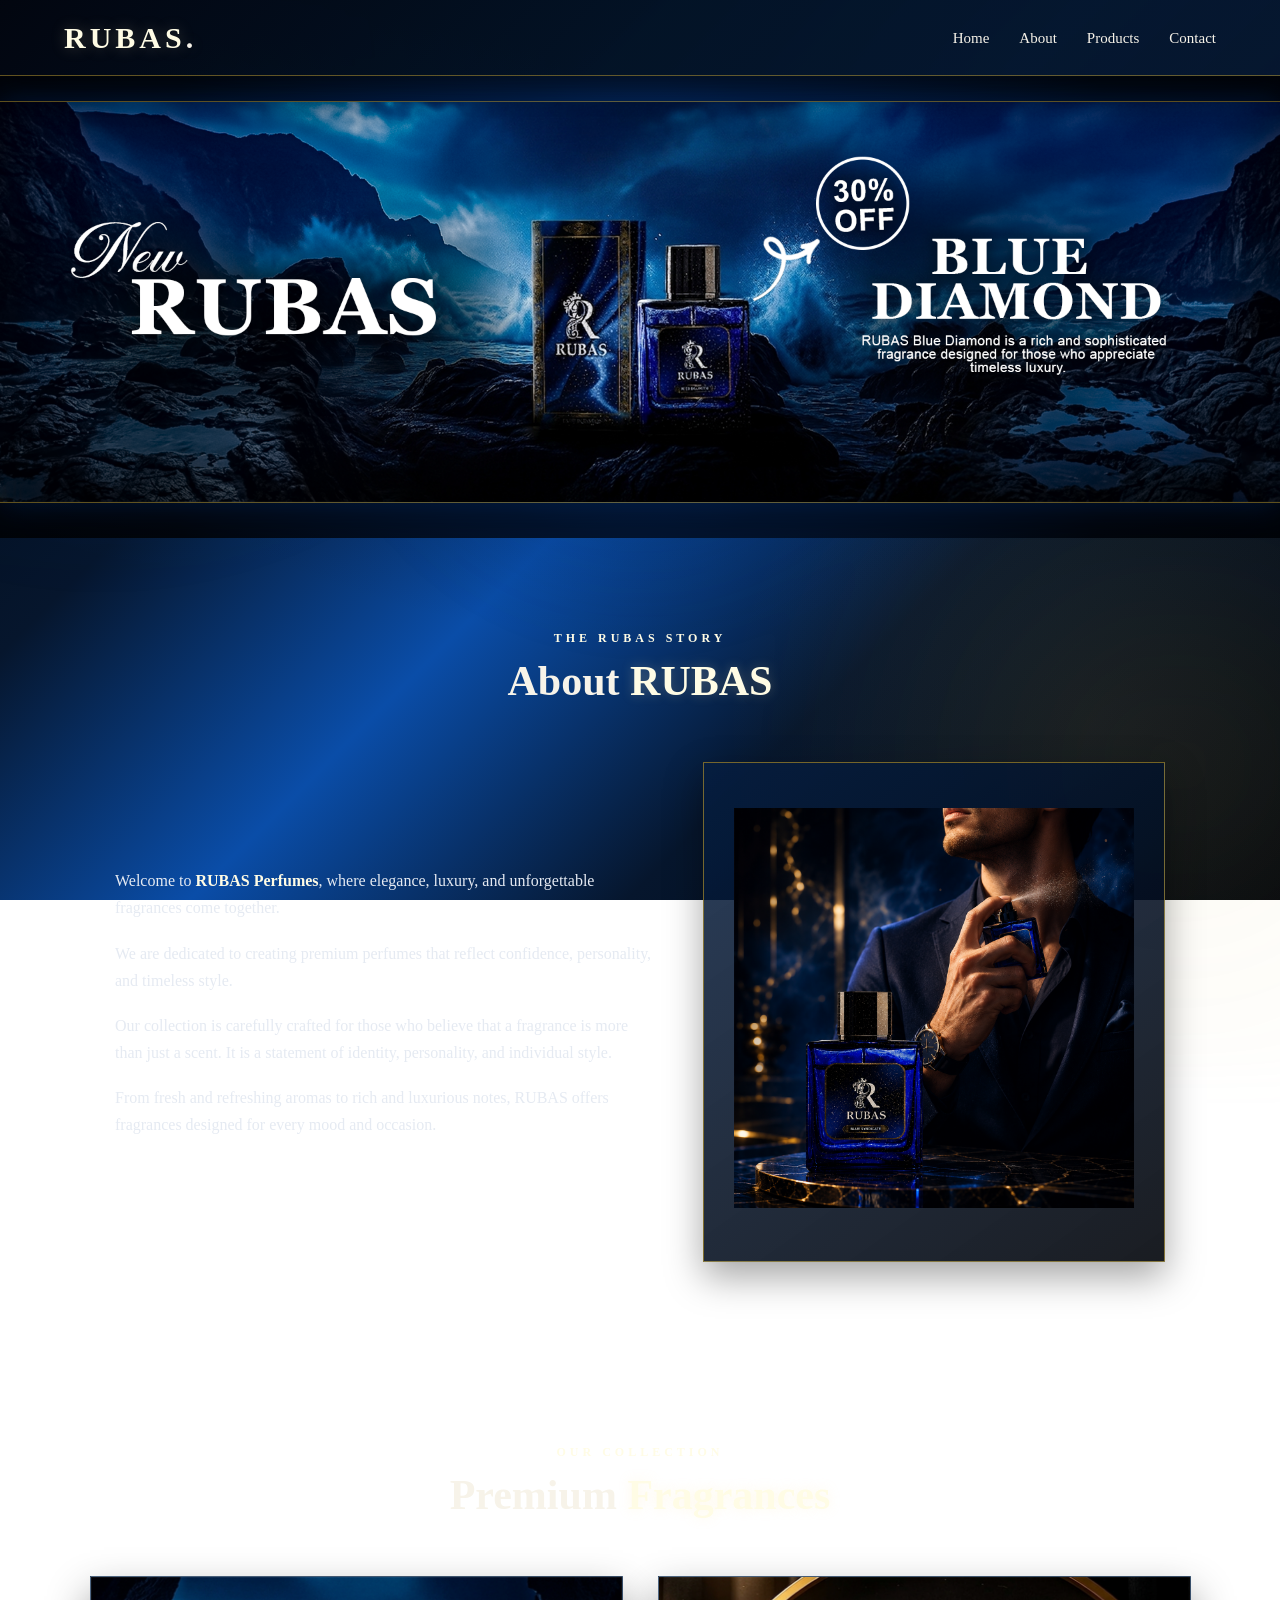
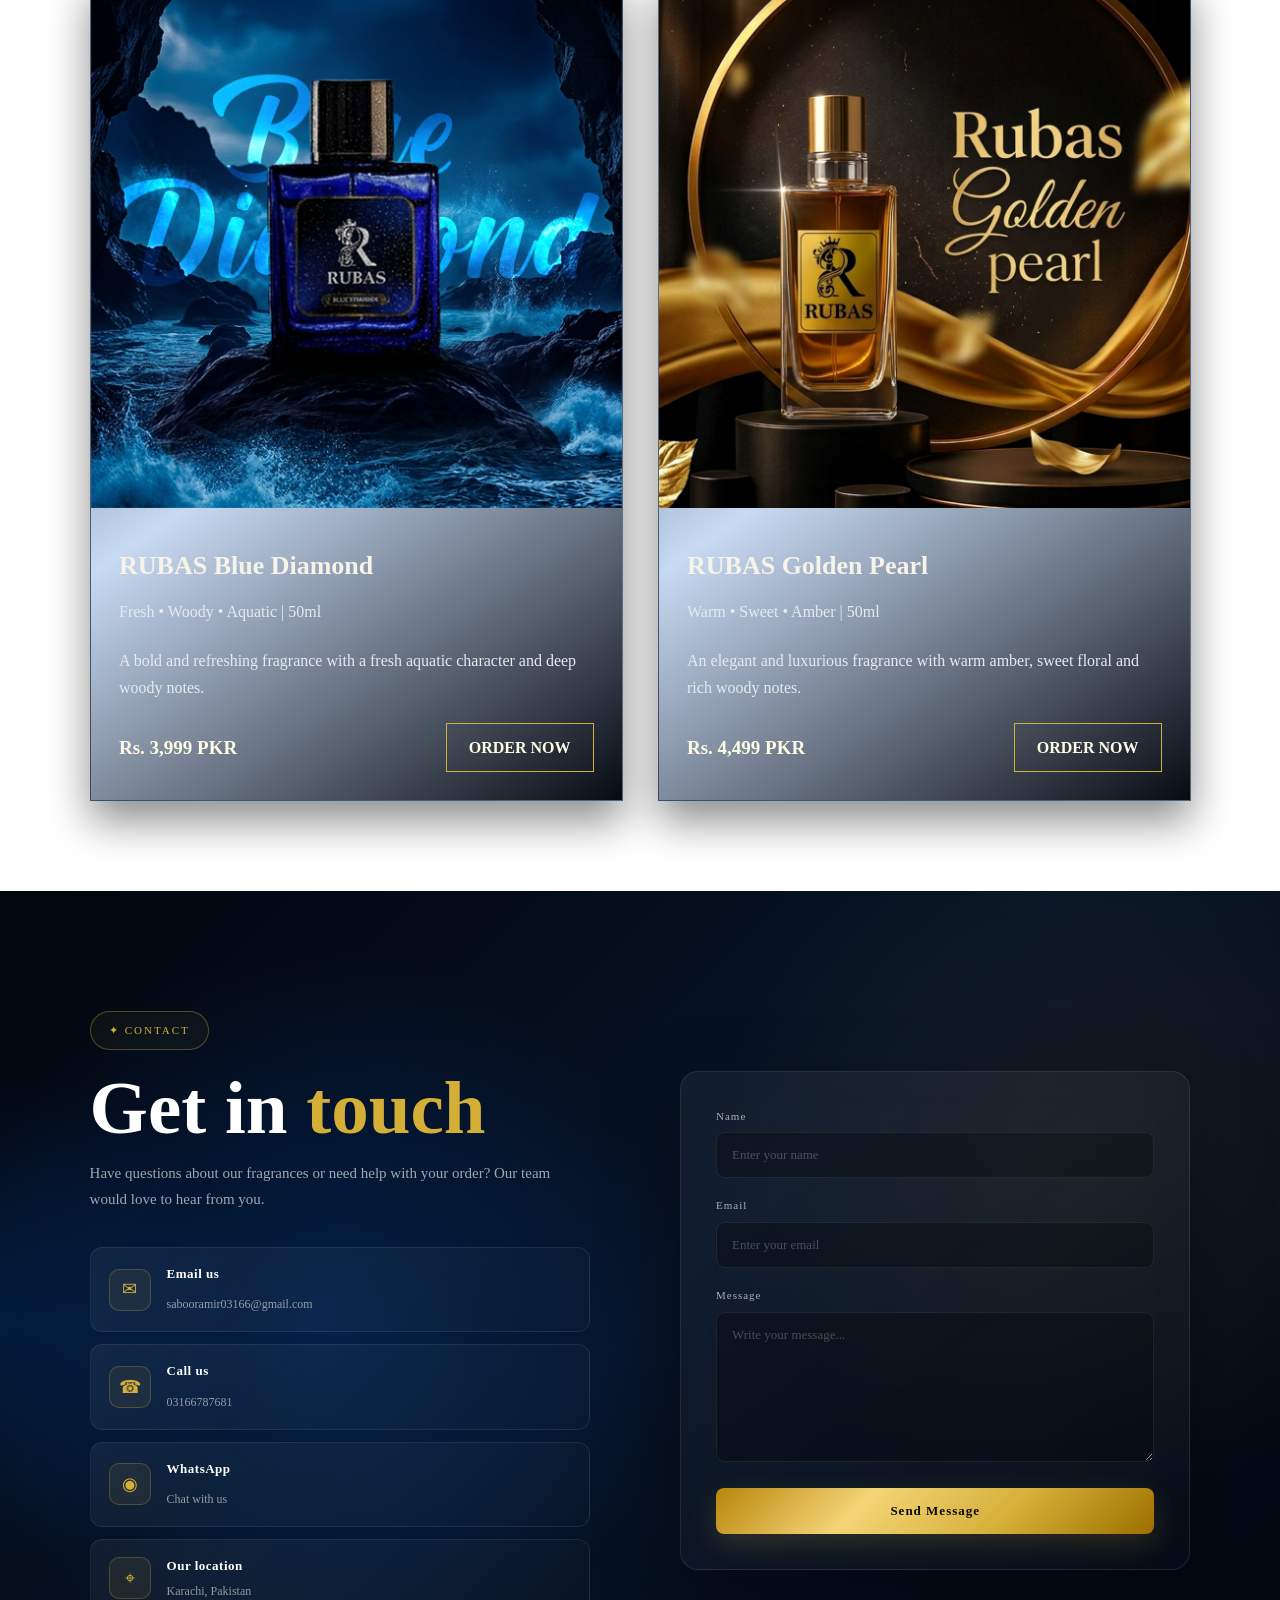
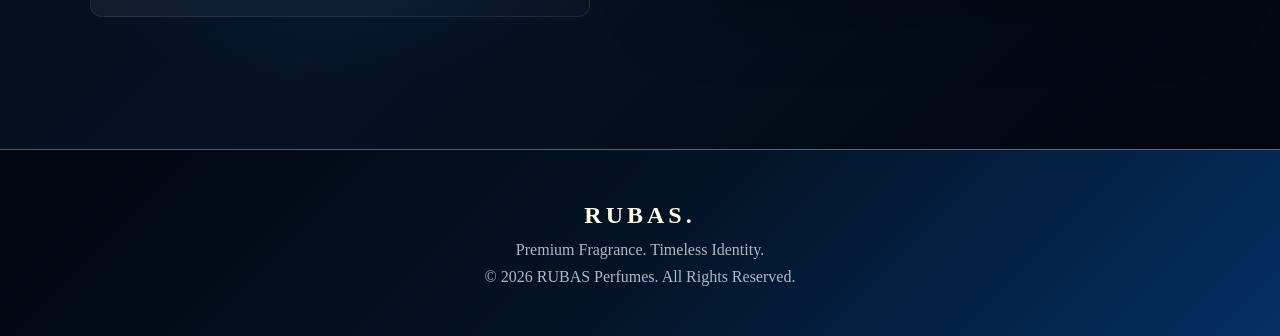
<file: index.html>
<!DOCTYPE html>
<html lang="en">

<head>
    <meta charset="UTF-8">
    <meta name="viewport" content="width=device-width, initial-scale=1.0">

    <title>RUBAS Perfume | Premium Fragrance</title>

    <link rel="stylesheet" href="style.css">
</head>

<body>

    <!-- ================= HEADER ================= -->

    <header class="site-header">

        <nav class="navbar">

            <a href="#Home" class="logo">
                RUBAS<span>.</span>
            </a>

            <ul class="nav-links">
                <li><a href="#Home">Home</a></li>
                <li><a href="#About">About</a></li>
                <li><a href="#Product">Products</a></li>
                <li><a href="#Contact">Contact</a></li>
            </ul>

        </nav>

    </header>


 <!-- ================= PREMIUM HERO ================= -->

<section class="premium-hero" id="Home">

    <div class="hero-light"></div>

    <div class="hero-image-box">

        <img
            src="/images/hero page.png"
            alt="RUBAS Blue Diamond Premium Fragrance"
            class="hero-main-image"
        >

        <div class="hero-overlay"></div>

        <div class="hero-gold-line"></div>

    </div>

    <!-- Floating particles -->

    <span class="hero-particle p1"></span>
    <span class="hero-particle p2"></span>
    <span class="hero-particle p3"></span>
    <span class="hero-particle p4"></span>
    <span class="hero-particle p5"></span>

</section>

    <!-- ================= ABOUT ================= -->

    <section class="section about" id="About">

        <div class="section-heading">

            <p>THE RUBAS STORY</p>

            <h2>
                About <span>RUBAS</span>
            </h2>

        </div>


        <div class="about-content">

            <div class="about-text">

                <p>
                    Welcome to <strong>RUBAS Perfumes</strong>, where
                    elegance, luxury, and unforgettable fragrances
                    come together.
                </p>

                <p>
                    We are dedicated to creating premium perfumes
                    that reflect confidence, personality, and
                    timeless style.
                </p>

                <p>
                    Our collection is carefully crafted for those
                    who believe that a fragrance is more than just
                    a scent. It is a statement of identity,
                    personality, and individual style.
                </p>

                <p>
                    From fresh and refreshing aromas to rich and
                    luxurious notes, RUBAS offers fragrances
                    designed for every mood and occasion.
                </p>

            </div>


            <div class="quote-box">
                <img src="/images/ChatGPT Image Aug 16, 2026, 06_57_21 PM.png" alt=" RUBAS — Wear Your Signature." width="400">
            </div>

        </div>

    </section>


    <!-- ================= PRODUCTS ================= -->

    <section class="section products" id="Product">

        <div class="section-heading">

            <p>OUR COLLECTION</p>

            <h2>
                Premium <span>Fragrances</span>
            </h2>

        </div>


        <div class="product-container">

            <!-- BLUE DIAMOND -->

            <article class="product-card">

                <a href="blue-diamond.html" class="product-link">

                    <img
                        src="/images/product pic 1.png"
                        alt="RUBAS Blue Diamond Perfume"
                        class="product-image"
                    >

                </a>

                <div class="product-info">

                    <h3>RUBAS Blue Diamond</h3>

                    <p class="product-type">
                        Fresh • Woody • Aquatic | 50ml
                    </p>

                    <p>
                        A bold and refreshing fragrance with a
                        fresh aquatic character and deep woody notes.
                    </p>

                    <div class="product-bottom">

                        <strong>
                            Rs. 3,999 PKR
                        </strong>

                        <a
                            href="/pages/order blue diamond .html"
                            class="order-btn"
                        >
                            ORDER NOW
                        </a>

                    </div>

                </div>

            </article>


            <!-- GOLDEN PEARL -->

            <article class="product-card">

                <a href="golden-pearl.html" class="product-link">

                    <img
                        src="/images/product pic 2.png"
                        alt="RUBAS Golden Pearl Perfume"
                        class="product-image"
                    >

                </a>

                <div class="product-info">

                    <h3>RUBAS Golden Pearl</h3>

                    <p class="product-type">
                        Warm • Sweet • Amber | 50ml
                    </p>

                    <p>
                        An elegant and luxurious fragrance with
                        warm amber, sweet floral and rich woody notes.
                    </p>

                    <div class="product-bottom">

                        <strong>
                            Rs. 4,499 PKR
                        </strong>

                        <a
                            href="/pages/order golder pearl.html"
                            class="order-btn"
                        >
                            ORDER NOW
                        </a>

                    </div>

                </div>

            </article>

        </div>

    </section>


    <!-- ================= CONTACT ================= -->

<!-- ================= CONTACT ================= -->

<section class="contact-section" id="Contact">

    <div class="contact-container">

        <!-- LEFT SIDE -->

        <div class="contact-left">

            <div class="contact-badge">
                ✦ CONTACT
            </div>

            <h2>
                Get in <span>touch</span>
            </h2>

            <p class="contact-description">
                Have questions about our fragrances or need help
                with your order? Our team would love to hear from you.
            </p>


            <!-- EMAIL -->

            <div class="contact-info-box">

                <div class="contact-icon">
                    ✉
                </div>

                <div>
                    <h4>Email us</h4>

                    <a href="mailto:sabooramir03166@gmail.com">
                        sabooramir03166@gmail.com
                    </a>
                </div>

            </div>


            <!-- PHONE -->

            <div class="contact-info-box">

                <div class="contact-icon">
                    ☎
                </div>

                <div>
                    <h4>Call us</h4>

                    <a href="tel:03166787681">
                        03166787681
                    </a>
                </div>

            </div>


            <!-- WHATSAPP -->

            <div class="contact-info-box">

                <div class="contact-icon">
                    ◉
                </div>

                <div>
                    <h4>WhatsApp</h4>

                    <a
                        href="https://wa.me/923166787681"
                        target="_blank"
                    >
                        Chat with us
                    </a>
                </div>

            </div>


            <!-- ADDRESS -->

            <div class="contact-info-box">

                <div class="contact-icon">
                    ⌖
                </div>

                <div>
                    <h4>Our location</h4>

                    <p>
                        Karachi, Pakistan
                    </p>
                </div>

            </div>

        </div>


        <!-- RIGHT SIDE FORM -->

        <div class="contact-form-wrapper">

            <form class="contact-form">

                <div class="form-group">

                    <label for="name">
                        Name
                    </label>

                    <input
                        type="text"
                        id="name"
                        name="name"
                        placeholder="Enter your name"
                    >

                </div>


                <div class="form-group">

                    <label for="email">
                        Email
                    </label>

                    <input
                        type="email"
                        id="email"
                        name="email"
                        placeholder="Enter your email"
                    >

                </div>


                <div class="form-group">

                    <label for="message">
                        Message
                    </label>

                    <textarea
                        id="message"
                        name="message"
                        rows="6"
                        placeholder="Write your message..."
                    ></textarea>

                </div>


                <button
                    type="submit"
                    class="contact-submit"
                >
                    Send Message
                </button>

            </form>

        </div>

    </div>

</section>


    <!-- ================= FOOTER ================= -->

    <footer>

        <h2>
            RUBAS<span>.</span>
        </h2>

        <p>
            Premium Fragrance. Timeless Identity.
        </p>

        <p>
            © 2026 RUBAS Perfumes. All Rights Reserved.
        </p>

    </footer>


    <!-- ================= JAVASCRIPT ================= -->

    <script>

        /* -----------------------------------------
           MOUSE LIGHT EFFECT
        ----------------------------------------- */

        document.addEventListener("mousemove", function (event) {

            const x =
                (event.clientX / window.innerWidth) * 100;

            const y =
                (event.clientY / window.innerHeight) * 100;

            document.documentElement.style.setProperty(
                "--mouse-x",
                x + "%"
            );

            document.documentElement.style.setProperty(
                "--mouse-y",
                y + "%"
            );

        });


        /* -----------------------------------------
           SCROLL REVEAL ANIMATION
        ----------------------------------------- */

        const animatedItems = document.querySelectorAll(
            ".section-heading, .about-content, .product-card, .contact-box, .quote-box"
        );


        const observer = new IntersectionObserver(

            function (entries) {

                entries.forEach(function (entry) {

                    if (entry.isIntersecting) {

                        entry.target.classList.add("show");

                    }

                });

            },

            {
                threshold: 0.15
            }

        );


        animatedItems.forEach(function (item) {

            observer.observe(item);

        });


        /* -----------------------------------------
           SMOOTH NAVIGATION
        ----------------------------------------- */

        document.querySelectorAll('a[href^="#"]').forEach(function (link) {

            link.addEventListener("click", function (event) {

                const targetId = this.getAttribute("href");

                if (targetId === "#") {
                    return;
                }

                const target = document.querySelector(targetId);

                if (target) {

                    event.preventDefault();

                    target.scrollIntoView({
                        behavior: "smooth",
                        block: "start"
                    });

                }

            });

        });

    </script>

</body>

</html>
</file>
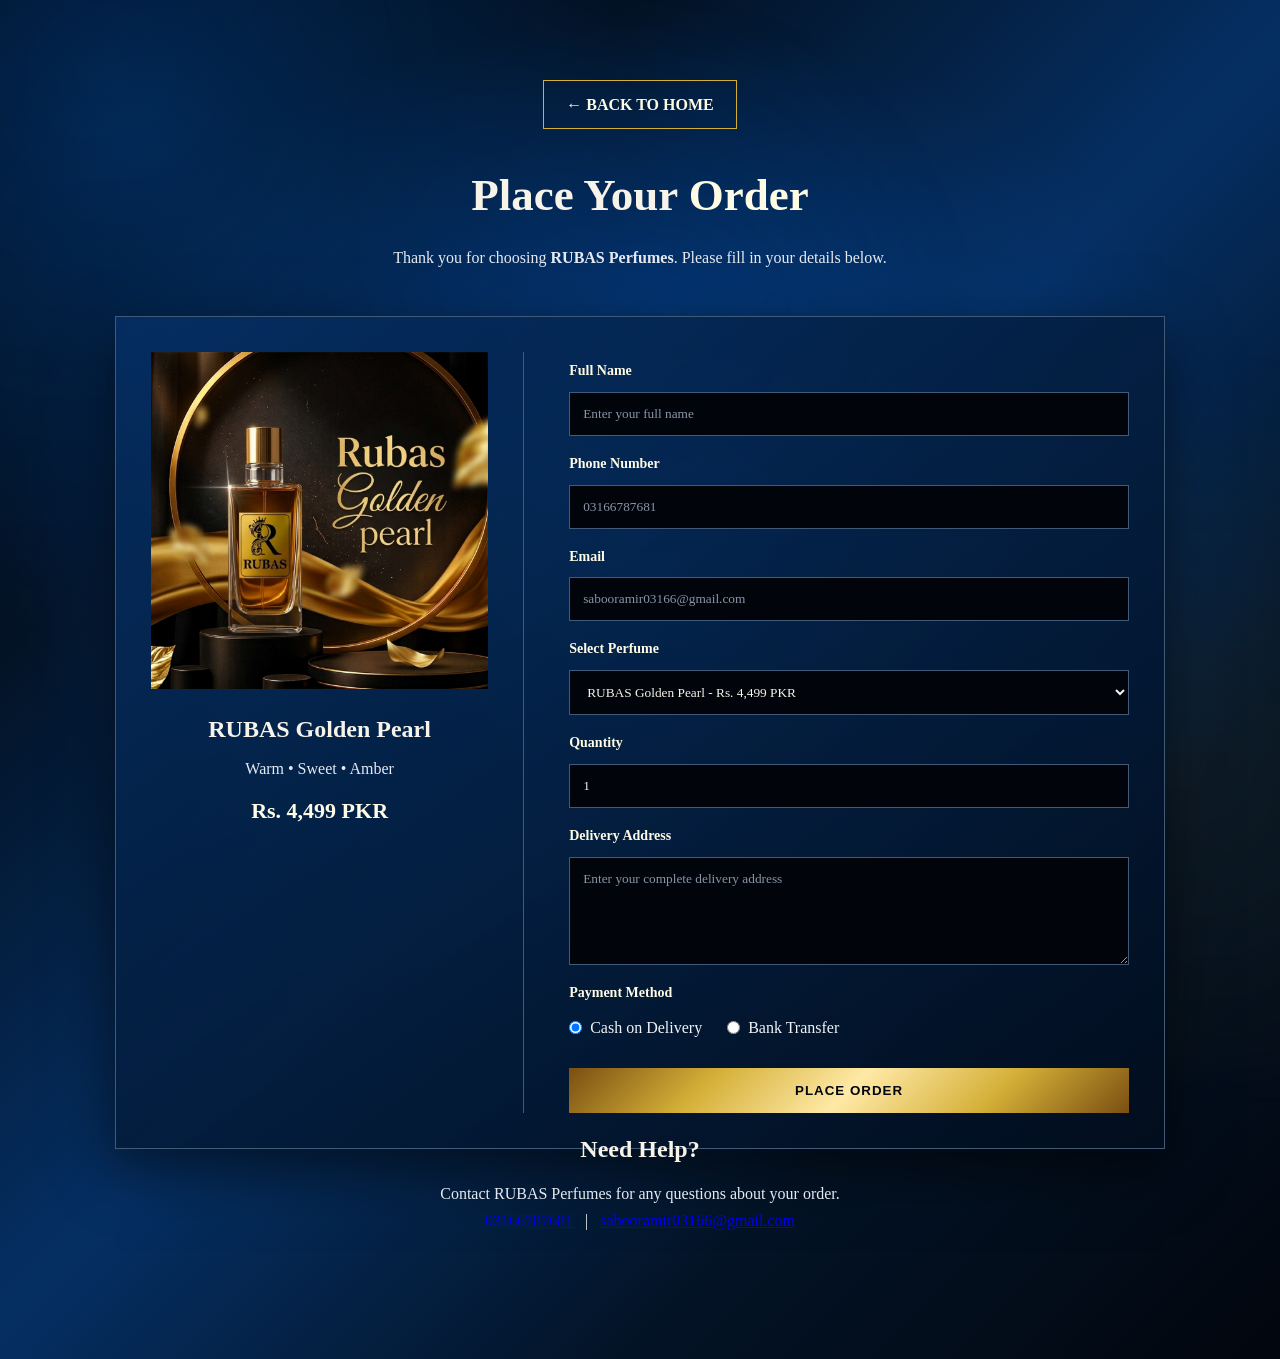
<file: pages/order golder pearl.html>
<!DOCTYPE html>
<html lang="en">

<head>

    <meta charset="UTF-8">

    <meta name="viewport" content="width=device-width, initial-scale=1.0">

    <title>RUBAS Golden Pearl - Order</title>

    <!-- CSS -->
    <link rel="stylesheet" href="../style.css">
<script src="../script.js"></script>
</body>
</html>
</head>


<body class="order-page">


    <div class="order-container">


        <!-- HEADER -->

        <div class="order-header">

            <a href="../index.html" class="order-btn">
                ← BACK TO HOME
            </a>

            <h1>
                Place Your <span>Order</span>
            </h1>

            <p>
                Thank you for choosing
                <strong>RUBAS Perfumes</strong>.
                Please fill in your details below.
            </p>

        </div>



        <!-- ORDER CARD -->

        <div class="order-card">


            <!-- PRODUCT -->

            <div class="order-product">

                <img
                    src="../images/product pic 2.png"
                    alt="RUBAS Golden Pearl"
                >

                <h2>
                    RUBAS Golden Pearl
                </h2>

                <p>
                    Warm • Sweet • Amber
                </p>

                <strong>
                    Rs. 4,499 PKR
                </strong>

            </div>



            <!-- ORDER FORM -->

            <form>


                <label>
                    Full Name
                </label>

                <input
                    type="text"
                    placeholder="Enter your full name"
                    required
                >



                <label>
                    Phone Number
                </label>

                <input
                    type="tel"
                    placeholder="03166787681"
                    required
                >



                <label>
                    Email
                </label>

                <input
                    type="email"
                    placeholder="sabooramir03166@gmail.com"
                >



                <label>
                    Select Perfume
                </label>

                <select>

                    <option>
                        RUBAS Golden Pearl - Rs. 4,499 PKR
                    </option>

                    <option>
                        RUBAS Blue Diamond - Rs. 3,999 PKR
                    </option>

                </select>



                <label>
                    Quantity
                </label>

                <input
                    type="number"
                    value="1"
                    min="1"
                >



                <label>
                    Delivery Address
                </label>

                <textarea
                    rows="5"
                    placeholder="Enter your complete delivery address"
                    required
                ></textarea>



                <label>
                    Payment Method
                </label>


                <div class="payment">

                    <label>

                        <input
                            type="radio"
                            name="payment"
                            checked
                        >

                        Cash on Delivery

                    </label>


                    <label>

                        <input
                            type="radio"
                            name="payment"
                        >

                        Bank Transfer

                    </label>

                </div>



                <button type="submit">
                    PLACE ORDER
                </button>


            </form>

        </div>



        <!-- CONTACT -->

        <div class="contact-intro">

            <h2>
                Need Help?
            </h2>

            <p>
                Contact RUBAS Perfumes for any questions
                about your order.
            </p>

            <p>

                <a href="tel:03166787681">
                    03166787681
                </a>

                &nbsp; | &nbsp;

                <a href="mailto:sabooramir03166@gmail.com">
                    sabooramir03166@gmail.com
                </a>

            </p>

        </div>


    </div>


</body>

</html>
</file>
<file: style.css>
/* =========================================================
   RUBAS PERFUME
   PREMIUM ROYAL BLUE + MIDNIGHT + GOLD
   COMPLETE STYLE.CSS
   ========================================================= */


/* =========================================================
   ROOT COLORS
   ========================================================= */

:root {
    --black: #02060e;
    --dark: #031326;
    --navy: #06162d;

    --royal-blue: #0356c5;
    --sapphire: #0a4da8;
    --deep-blue: #062a63;

    --gold: rgb(212, 175, 55);
    --bright-gold: #f4c95d;
    --champagne: rgb(255, 252, 229);

    --white: #f7f3e9;
    --text: #e5eaf2;
    --muted: #aeb8c6;

    --mouse-x: 50%;
    --mouse-y: 40%;
}


/* =========================================================
   RESET
   ========================================================= */

* {
    margin: 0;
    padding: 0;
    box-sizing: border-box;
    scroll-behavior: smooth;
}


html {
    scroll-behavior: smooth;
}


body {
    margin: 0;

    min-height: 100vh;

    font-family:
        Georgia,
        "Times New Roman",
        serif;

    color: var(--white);

    line-height: 1.7;

    overflow-x: hidden;

    background:

        radial-gradient(
            ellipse 70% 55% at 50% 35%,
            rgba(3, 86, 197, 0.80),
            rgba(10, 77, 168, 0.38) 24%,
            rgba(6, 28, 64, 0.15) 42%,
            transparent 65%
        ),

        radial-gradient(
            circle at 15% 20%,
            rgba(0, 140, 255, 0.15),
            transparent 30%
        ),

        radial-gradient(
            circle at 85% 80%,
            rgba(212, 175, 55, 0.07),
            transparent 28%
        ),

        linear-gradient(
            135deg,
            #02060e 0%,
            #06162d 30%,
            #0a4da8 50%,
            #06162d 70%,
            #02060e 100%
        );

    background-attachment: fixed;

    animation:
        pageStart 1s ease forwards;
}


/* =========================================================
   PAGE LOAD
   ========================================================= */

@keyframes pageStart {

    from {
        opacity: 0;
    }

    to {
        opacity: 1;
    }
}


/* =========================================================
   MOUSE BACKGROUND LIGHT
   ========================================================= */

body::before {

    content: "";

    position: fixed;

    inset: -20%;

    z-index: -3;

    pointer-events: none;

    background:

        radial-gradient(
            circle 500px at var(--mouse-x) var(--mouse-y),
            rgba(3, 86, 197, 0.18),
            transparent 65%
        ),

        radial-gradient(
            circle at 20% 20%,
            rgba(0, 120, 255, 0.10),
            transparent 30%
        ),

        radial-gradient(
            circle at 80% 75%,
            rgba(212, 175, 55, 0.06),
            transparent 25%
        );

    filter: blur(20px);

    animation:
        backgroundGlow 8s ease-in-out infinite alternate;
}


@keyframes backgroundGlow {

    0% {
        transform: scale(1);
        opacity: 0.65;
    }

    50% {
        transform: scale(1.06);
        opacity: 0.9;
    }

    100% {
        transform: scale(1.02);
        opacity: 0.7;
    }
}


/* =========================================================
   CURSOR GLOW
   ========================================================= */

.cursor-glow {

    position: fixed;

    width: 280px;

    height: 280px;

    border-radius: 50%;

    pointer-events: none;

    z-index: 9999;

    transform:
        translate(-50%, -50%);

    background:

        radial-gradient(
            circle,
            rgba(3, 86, 197, 0.20) 0%,
            rgba(3, 86, 197, 0.10) 30%,
            rgba(212, 175, 55, 0.05) 50%,
            transparent 72%
        );

    filter: blur(10px);

    mix-blend-mode: screen;

    transition:
        left 0.08s linear,
        top 0.08s linear;
}


/* =========================================================
   PARTICLES
   ========================================================= */

.particles {

    position: fixed;

    inset: 0;

    z-index: -2;

    overflow: hidden;

    pointer-events: none;
}


.particle {

    position: absolute;

    bottom: -20px;

    width: 3px;

    height: 3px;

    border-radius: 50%;

    background: var(--champagne);

    box-shadow:
        0 0 7px var(--champagne),
        0 0 15px rgba(3, 86, 197, 0.8);

    animation:
        particleUp linear infinite;
}


@keyframes particleUp {

    0% {

        transform:
            translateY(0)
            translateX(0)
            scale(0);

        opacity: 0;
    }

    15% {

        opacity: 0.8;

        transform:
            scale(1);
    }

    50% {

        transform:
            translateY(-50vh)
            translateX(30px)
            scale(1);
    }

    100% {

        transform:
            translateY(-110vh)
            translateX(-40px)
            scale(0);

        opacity: 0;
    }
}


/* =========================================================
   HEADER
   ========================================================= */

header {

    position: sticky;

    top: 0;

    z-index: 1000;

    background:

        linear-gradient(
            135deg,
            rgba(2, 6, 14, 0.96),
            rgba(3, 19, 38, 0.96),
            rgba(6, 22, 45, 0.96)
        );

    backdrop-filter: blur(15px);

    border-bottom:
        1px solid rgba(212, 175, 55, 0.45);

    box-shadow:
        0 5px 30px rgba(0, 0, 0, 0.5);
}


.navbar {

    width: 90%;

    max-width: 1200px;

    min-height: 75px;

    margin: auto;

    display: flex;

    align-items: center;

    justify-content: space-between;
}


/* =========================================================
   LOGO
   ========================================================= */

.logo {

    color: var(--champagne);

    text-decoration: none;

    font-size: 30px;

    font-weight: bold;

    letter-spacing: 4px;

    text-shadow:
        0 0 15px rgba(255, 233, 166, 0.25);

    transition: 0.3s;
}


.logo:hover {

    text-shadow:
        0 0 25px rgba(255, 233, 166, 0.5);

    transform: scale(1.03);
}


.logo span {
    color: var(--white);
}


/* =========================================================
   NAVIGATION
   ========================================================= */

.nav-links {

    list-style: none;

    display: flex;

    align-items: center;

    gap: 30px;
}


.nav-links li {
    list-style: none;
}


.nav-links a {

    position: relative;

    color: var(--white);

    text-decoration: none;

    font-size: 15px;

    transition: 0.3s;
}


.nav-links a::after {

    content: "";

    position: absolute;

    left: 50%;

    bottom: -7px;

    width: 0;

    height: 1px;

    background: var(--champagne);

    transform:
        translateX(-50%);

    transition: 0.3s;
}


.nav-links a:hover {

    color: var(--champagne);

    text-shadow:
        0 0 10px rgba(255, 233, 166, 0.3);
}


.nav-links a:hover::after {

    width: 100%;
}


/* ====================================================
   RUBAS PREMIUM HERO
   ===================================================== */

.premium-hero {
    position: relative;
    width: 100%;
    overflow: hidden;
    background:
        radial-gradient(
            circle at 50% 50%,
            #073f91 0%,
            #031a3d 35%,
            #020812 75%,
            #01040a 100%
        );
    padding: 25px 0 35px;
}

.hero-image-box {
    position: relative;
    width: 100%;
    margin: 0 auto;
    overflow: hidden;

    border-top: 1px solid rgba(212,175,55,0.45);
    border-bottom: 1px solid rgba(212,175,55,0.45);

    box-shadow:
        0 0 30px rgba(0,80,200,0.25),
        0 25px 80px rgba(0,0,0,0.65);

    animation:
        heroEnter 1.4s cubic-bezier(.16,1,.3,1) both;
}

.hero-main-image {
    display: block;
    width: 100%;
    height: auto;
    object-fit: contain;

    transform: scale(1.02);

    animation:
        heroZoom 10s ease-out forwards;

    transition: transform 0.8s ease;
}

.hero-image-box:hover .hero-main-image {
    transform: scale(1.035);
}

.hero-overlay {
    position: absolute;
    inset: 0;
    pointer-events: none;

    background:
        linear-gradient(
            90deg,
            rgba(0,5,15,0.18),
            transparent 25%,
            transparent 75%,
            rgba(0,5,15,0.20)
        ),
        linear-gradient(
            180deg,
            rgba(0,0,0,0.12),
            transparent 30%,
            transparent 70%,
            rgba(0,0,0,0.35)
        );
}

.hero-gold-line {
    position: absolute;
    left: -30%;
    bottom: 0;
    width: 30%;
    height: 2px;

    background:
        linear-gradient(
            90deg,
            transparent,
            #d4af37,
            #fff1a8,
            #d4af37,
            transparent
        );

    box-shadow:
        0 0 15px rgba(212,175,55,0.9);

    animation:
        goldScan 5s linear infinite;
}

@keyframes heroEnter {

    from {
        opacity: 0;
        transform:
            translateY(-50px)
            scale(0.96);
    }

    to {
        opacity: 1;
        transform:
            translateY(0)
            scale(1);
    }
}

@keyframes heroZoom {

    from {
        transform: scale(1.02);
    }

    to {
        transform: scale(1);
    }
}

@keyframes goldScan {

    0% {
        left: -30%;
    }

    100% {
        left: 130%;
    }
}


/* =====================================================
   BANNER IMAGE
   ===================================================== */

.hero-banner-image {

    position: absolute;

    inset: 0;

    width: 100%;

    height: 100%;

    overflow: hidden;

}


.hero-banner-image img {

    width: 100%;

    height: 100%;

    display: block;

    object-fit: cover;

    object-position: center;

    transform: scale(1.03);

    animation:
        heroImageOpen 1.8s
        cubic-bezier(0.16, 1, 0.3, 1)
        forwards;
}


/* =====================================================
   IMAGE OPEN ANIMATION
   ===================================================== */

@keyframes heroImageOpen {

    0% {

        opacity: 0;

        transform:
            scale(1.12)
            translateY(-35px);

    }

    100% {

        opacity: 1;

        transform:
            scale(1.03)
            translateY(0);

    }

}


/* =====================================================
   DARK PREMIUM OVERLAY
   ===================================================== */

.hero-overlay {

    position: absolute;

    inset: 0;

    z-index: 2;

    background:

        linear-gradient(
            90deg,
            rgba(2, 6, 14, 0.78) 0%,
            rgba(2, 6, 14, 0.35) 38%,
            rgba(2, 6, 14, 0.08) 70%,
            rgba(2, 6, 14, 0.40) 100%
        );

}


/* =====================================================
   BLUE + GOLD LIGHT
   ===================================================== */

.hero-banner::before {

    content: "";

    position: absolute;

    inset: 0;

    z-index: 3;

    pointer-events: none;

    background:

        radial-gradient(
            circle at 75% 50%,
            rgba(3, 86, 197, 0.18),
            transparent 35%
        ),

        radial-gradient(
            circle at 15% 75%,
            rgba(212, 175, 55, 0.10),
            transparent 30%
        );

}


/* =====================================================
   HERO CONTENT
   ===================================================== */

.hero-banner-content {

    position: relative;

    z-index: 5;

    width: 90%;

    max-width: 1200px;

    margin: auto;

    padding-left: 5%;

    color: white;

    animation:

        heroContentSlide 1.3s
        cubic-bezier(0.16, 1, 0.3, 1)
        0.25s
        both;

}


@keyframes heroContentSlide {

    0% {

        opacity: 0;

        transform:
            translateX(-100px);

    }

    100% {

        opacity: 1;

        transform:
            translateX(0);

    }

}


/* =====================================================
   SMALL TEXT
   ===================================================== */

.hero-banner-content p {

    margin: 0 0 12px;

    color: #FFE9A6;

    font-size: 14px;

    font-weight: bold;

    letter-spacing: 4px;

    text-shadow:
        0 2px 10px rgba(0, 0, 0, 0.8);

}


/* =====================================================
   MAIN HEADING
   ===================================================== */

.hero-banner-content h1 {

    margin: 0 0 30px;

    color: #ffffff;

    font-size: clamp(42px, 5vw, 72px);

    line-height: 1.05;

    font-weight: bold;

    text-shadow:

        0 3px 15px rgba(0, 0, 0, 0.8),

        0 0 25px rgba(3, 86, 197, 0.18);

}


.hero-banner-content h1 span {

    color: #FFE9A6;

    text-shadow:

        0 0 12px rgba(255, 233, 166, 0.30),

        0 3px 15px rgba(0, 0, 0, 0.8);

}


/* =====================================================
   PREMIUM BUTTON
   ===================================================== */

.hero-btn {

    position: relative;

    display: inline-block;

    padding: 14px 30px;

    overflow: hidden;

    color: #02060e;

    background:

        linear-gradient(
            135deg,
            #8b641b,
            #d4af37,
            #ffe9a6,
            #d4af37,
            #8b641b
        );

    border:
        1px solid #FFE9A6;

    text-decoration: none;

    font-weight: bold;

    letter-spacing: 1px;

    box-shadow:

        0 8px 25px
        rgba(0, 0, 0, 0.45),

        0 0 20px
        rgba(212, 175, 55, 0.20);

    transition:
        transform 0.3s ease,
        box-shadow 0.3s ease;
}


.hero-btn:hover {

    transform:
        translateY(-4px);

    box-shadow:

        0 14px 35px
        rgba(0, 0, 0, 0.55),

        0 0 30px
        rgba(212, 175, 55, 0.40);

}


/* =====================================================
   BUTTON SHINE
   ===================================================== */

.hero-btn::after {

    content: "";

    position: absolute;

    top: 0;

    left: -120%;

    width: 60%;

    height: 100%;

    transform:
        skewX(-20deg);

    background:

        linear-gradient(
            90deg,
            transparent,
            rgba(255,255,255,0.65),
            transparent
        );

    animation:
        heroButtonShine 4s
        ease-in-out
        infinite;

}


@keyframes heroButtonShine {

    0% {

        left: -120%;

    }

    35% {

        left: 150%;

    }

    100% {

        left: 150%;

    }

}


/* =====================================================
   MOBILE
   ===================================================== */

@media (max-width: 700px) {

    .hero-banner {

        height: 480px;

    }


    .hero-banner-image img {

        object-position: center;

    }


    .hero-overlay {

        background:

            linear-gradient(
                90deg,
                rgba(2, 6, 14, 0.72),
                rgba(2, 6, 14, 0.25)
            );

    }


    .hero-banner-content {

        width: 90%;

        padding-left: 0;

        text-align: center;

    }


    .hero-banner-content p {

        font-size: 10px;

        letter-spacing: 2px;

    }


    .hero-banner-content h1 {

        font-size: 38px;

    }


    .hero-btn {

        padding:
            12px 23px;

        font-size: 13px;

    }

}


/* =====================================================
   SMALL MOBILE
   ===================================================== */

@media (max-width: 450px) {

    .hero-banner {

        height: 420px;

    }


    .hero-banner-content h1 {

        font-size: 31px;

    }


    .hero-banner-content p {

        font-size: 9px;

    }

}


/* =========================================================
   HERO IMAGE
   ========================================================= */

.hero-image {

    position: relative;

    width: 100%;

    max-width: 1200px;

    height: auto;

    display: block;

    object-fit: contain;

    z-index: 1;

    animation:
        heroFloat 6s ease-in-out infinite;
}


@keyframes heroFloat {

    0% {
        transform: translateY(0);
    }

    50% {
        transform: translateY(-8px);
    }

    100% {
        transform: translateY(0);
    }
}


/* =========================================================
   SECTION
   ========================================================= */

.section {

    padding: 90px 6%;

    background: transparent;
}


/* =========================================================
   SECTION HEADING
   ========================================================= */

.section-heading {

    text-align: center;

    margin-bottom: 55px;
}


.section-heading > p {

    color: var(--champagne);

    font-size: 12px;

    letter-spacing: 4px;

    font-weight: bold;

    margin-bottom: 8px;
}


.section-heading h2 {

    color: var(--white);

    font-size: 42px;

    line-height: 1.2;
}


.section-heading h2 span {

    color: var(--champagne);

    text-shadow:
        0 0 12px rgba(255, 233, 166, 0.25);

    animation:
        goldPulse 3s ease-in-out infinite alternate;
}


@keyframes goldPulse {

    from {

        text-shadow:
            0 0 4px
            rgba(255, 233, 166, 0.10);
    }

    to {

        text-shadow:
            0 0 8px
            rgba(255, 233, 166, 0.35),

            0 0 18px
            rgba(212, 175, 55, 0.15);
    }
}


/* =========================================================
   GOLD BUTTON
   ========================================================= */

.gold-btn {

    position: relative;

    display: inline-block;

    padding: 13px 30px;

    overflow: hidden;

    color: #02060e;

    text-decoration: none;

    font-weight: bold;

    letter-spacing: 1px;

    background:

        linear-gradient(
            135deg,
            #7a4f12 0%,
            #d4af37 35%,
            #ffe9a6 55%,
            #d4af37 75%,
            #7a4f12 100%
        );

    border:
        1px solid var(--champagne);

    box-shadow:
        0 8px 25px rgba(212, 175, 55, 0.35);

    transition:
        transform 0.3s ease,
        box-shadow 0.3s ease;
}


.gold-btn:hover {

    transform:
        translateY(-3px);

    box-shadow:
        0 12px 35px rgba(212, 175, 55, 0.5);
}


/* =========================================================
   BUTTON SHINE
   ========================================================= */

.gold-btn::after,
.order-btn::after,
.order-card button::after {

    content: "";

    position: absolute;

    top: 0;

    left: -120%;

    width: 60%;

    height: 100%;

    background:

        linear-gradient(
            90deg,
            transparent,
            rgba(255, 255, 255, 0.55),
            transparent
        );

    transform:
        skewX(-20deg);
}


.button-shine::after {

    animation:
        goldShine 0.7s ease;
}


@keyframes goldShine {

    from {
        left: -120%;
    }

    to {
        left: 150%;
    }
}


/* =========================================================
   ABOUT
   ========================================================= */

.about-content {

    max-width: 1050px;

    margin: auto;

    display: grid;

    grid-template-columns: 1.5fr 1fr;

    gap: 50px;

    align-items: center;
}


.about-content p {

    color: var(--text);

    margin-bottom: 18px;
}


.about-content strong {

    color: var(--champagne);
}


/* =========================================================
   QUOTE BOX
   ========================================================= */

.quote-box {

    padding: 45px 30px;

    text-align: center;

    background:

        linear-gradient(
            145deg,
            rgba(6, 30, 65, 0.85),
            rgba(1, 4, 10, 0.9)
        );

    border:
        1px solid rgba(212, 175, 55, 0.55);

    box-shadow:
        0 15px 35px rgba(0, 0, 0, 0.35);

    transition:
        transform 0.4s ease,
        box-shadow 0.4s ease;
}


.quote-box:hover {

    transform:
        translateY(-7px);

    box-shadow:
        0 20px 45px rgba(0, 0, 0, 0.5);
}


.quote-box span {

    color: var(--champagne);

    font-size: 48px;
}


.quote-box h3 {

    color: var(--white);

    font-size: 21px;
}


/* =========================================================
   PRODUCTS
   ========================================================= */

.product-container {

    max-width: 1100px;

    margin: auto;

    display: grid;

    grid-template-columns:
        repeat(2, 1fr);

    gap: 35px;
}


/* =========================================================
   PRODUCT CARD
   ========================================================= */

.product-card {

    position: relative;

    overflow: hidden;

    background:

        linear-gradient(
            145deg,
            rgba(6, 22, 45, 0.95),
            rgba(3, 86, 197, 0.22),
            rgba(2, 6, 14, 0.98)
        );

    border:
        1px solid rgba(65, 90, 119, 0.8);

    box-shadow:
        0 20px 40px rgba(0, 0, 0, 0.45);

    transform-style: preserve-3d;

    will-change: transform;

    transition:
        transform 0.15s ease,
        border-color 0.35s ease,
        box-shadow 0.35s ease;
}


.product-card:hover {

    border-color: var(--gold);

    box-shadow:
        0 25px 55px rgba(0, 0, 0, 0.55);
}


/* Product sweep */

.product-card::before {

    content: "";

    position: absolute;

    inset: 0;

    z-index: 5;

    pointer-events: none;

    background:

        linear-gradient(
            120deg,
            transparent 25%,
            rgba(255, 233, 166, 0.12) 45%,
            transparent 65%
        );

    transform:
        translateX(-120%);
}


.product-card:hover::before {

    animation:
        productSweep 0.8s ease;
}


@keyframes productSweep {

    from {
        transform:
            translateX(-120%);
    }

    to {
        transform:
            translateX(120%);
    }
}


/* =========================================================
   PRODUCT IMAGE
   ========================================================= */

.product-card img {

    width: 100%;

    height: auto;

    display: block;

    object-fit: contain;

    transition:
        transform 0.5s ease;
}


.product-card:hover img {

    transform:
        scale(1.025);
}


/* =========================================================
   PRODUCT INFO
   ========================================================= */

.product-info {

    padding: 28px;
}


.product-category {

    color: var(--champagne);

    font-size: 11px;

    letter-spacing: 2px;

    font-weight: bold;
}


.product-info h3 {

    color: var(--white);

    font-size: 26px;

    margin: 8px 0 10px;
}


.product-info > p:not(.product-category) {

    color: var(--text);

    margin-bottom: 22px;
}


.product-bottom {

    display: flex;

    align-items: center;

    justify-content: space-between;

    gap: 15px;
}


.product-bottom strong {

    color: var(--champagne);

    font-size: 19px;

    animation:
        goldPulse 3s ease-in-out infinite alternate;
}


/* =========================================================
   ORDER BUTTON
   ========================================================= */

.order-btn {

    position: relative;

    display: inline-block;

    overflow: hidden;

    padding: 10px 22px;

    color: var(--champagne);

    border:
        1px solid var(--gold);

    text-decoration: none;

    font-weight: bold;

    transition: 0.3s;
}


.order-btn:hover {

    color: #02060e;

    background:

        linear-gradient(
            135deg,
            #d4af37,
            #ffe9a6
        );
}


/* =========================================================
   CONTACT
   ========================================================= */

.contact-intro {

    max-width: 650px;

    margin: -20px auto 45px;

    text-align: center;

    color: var(--text);
}


.contact-intro h2 {

    color: var(--white);

    margin-bottom: 10px;
}


.contact-container {

    width: 100%;

    max-width: 1100px;

    margin: auto;

    display: grid;

    grid-template-columns:
        repeat(3, 1fr);

    gap: 22px;
}


/* =========================================================
   CONTACT BOX
   ========================================================= */

.contact-box {

    position: relative;

    min-height: 145px;

    padding: 28px 20px;

    display: flex;

    flex-direction: column;

    justify-content: center;

    align-items: center;

    text-align: center;

    overflow: hidden;

    background:

        linear-gradient(
            145deg,
            rgba(5, 47, 99, 0.9),
            rgba(1, 8, 18, 0.95)
        );

    border:
        1px solid #415a77;

    border-radius: 8px;

    transition:
        transform 0.35s ease,
        border-color 0.35s ease,
        box-shadow 0.35s ease;
}


.contact-box:hover {

    border-color: var(--gold);

    transform:
        translateY(-6px);

    box-shadow:
        0 15px 35px rgba(0, 0, 0, 0.5);
}


/* Contact mouse light */

.contact-box::before {

    content: "";

    position: absolute;

    width: 180px;

    height: 180px;

    left: var(--mouse-x, 50%);

    top: var(--mouse-y, 50%);

    transform:
        translate(-50%, -50%);

    pointer-events: none;

    background:

        radial-gradient(
            circle,
            rgba(3, 86, 197, 0.25),
            transparent 70%
        );

    opacity: 0;

    transition:
        opacity 0.3s ease;
}


.contact-box:hover::before {

    opacity: 1;
}


.contact-box h3 {

    position: relative;

    z-index: 2;

    color: var(--champagne);

    font-size: 18px;

    margin-bottom: 7px;
}


.contact-box a,
.contact-box p {

    position: relative;

    z-index: 2;

    color: #f1f3f6;

    text-decoration: none;

    font-size: 14px;

    word-break: break-word;
}


.contact-box a:hover {

    color: var(--champagne);
}


/* =========================================================
   FOOTER
   ========================================================= */

footer {

    padding: 45px 20px;

    text-align: center;

    background:

        linear-gradient(
            135deg,
            #02060e,
            #031326,
            #052f63
        );

    border-top:
        1px solid rgba(212, 175, 55, 0.5);
}


footer h2 {

    color: var(--champagne);

    letter-spacing: 4px;
}


footer h2 span {

    color: var(--white);
}


footer p {

    color: var(--muted);
}


/* =========================================================
   ORDER PAGE
   ========================================================= */

.order-page {

    min-height: 100vh;

    background:

        radial-gradient(
            ellipse 70% 55% at 50% 40%,
            rgba(5, 105, 220, 0.70),
            rgba(3, 67, 145, 0.40) 30%,
            transparent 70%
        ),

        radial-gradient(
            circle at 10% 10%,
            rgba(0, 120, 255, 0.20),
            transparent 30%
        ),

        linear-gradient(
            135deg,
            #02060e,
            #031326,
            #052f63,
            #031326,
            #02060e
        );
}


.order-container {

    width: 90%;

    max-width: 1050px;

    margin: auto;

    padding: 80px 0;
}


/* =========================================================
   ORDER HEADER
   ========================================================= */

.order-header {

    text-align: center;

    max-width: 650px;

    margin:
        0 auto 45px;
}


.order-header h1 {

    color: var(--white);

    font-size: 45px;

    margin:
        20px 0 10px;
}


.order-header h1 span {

    color: var(--champagne);

    animation:
        goldPulse 3s ease-in-out infinite alternate;
}


.order-header p {

    color: var(--text);
}


/* =========================================================
   ORDER CARD
   ========================================================= */

.order-card {

    display: grid;

    grid-template-columns:
        0.8fr 1.2fr;

    gap: 45px;

    padding: 35px;

    background:

        linear-gradient(
            145deg,
            rgba(5, 47, 99, 0.90),
            rgba(2, 14, 30, 0.97)
        );

    border:
        1px solid #415a77;

    box-shadow:
        0 20px 55px rgba(0, 0, 0, 0.55);
}


/* =========================================================
   ORDER PRODUCT
   ========================================================= */

.order-product {

    text-align: center;

    border-right:
        1px solid #415a77;

    padding-right: 35px;
}


.order-product img {

    width: 100%;

    height: auto;

    display: block;

    margin-bottom: 20px;

    animation:
        perfumeFloat 5s ease-in-out infinite;
}


@keyframes perfumeFloat {

    0% {
        transform:
            translateY(0);
    }

    50% {
        transform:
            translateY(-8px);
    }

    100% {
        transform:
            translateY(0);
    }
}


.order-product h2 {

    color: var(--white);

    margin-bottom: 5px;
}


.order-product p {

    color: var(--text);

    margin-bottom: 10px;
}


.order-product strong {

    color: var(--champagne);

    font-size: 22px;

    animation:
        goldPulse 3s ease-in-out infinite alternate;
}


/* =========================================================
   ORDER FORM
   ========================================================= */

.order-card form {

    display: flex;

    flex-direction: column;

    gap: 9px;
}


.order-card form > label {

    color: var(--champagne);

    font-size: 14px;

    font-weight: bold;

    margin-top: 7px;
}


.order-card input,
.order-card select,
.order-card textarea {

    width: 100%;

    padding: 13px;

    background: #01040a;

    color: var(--white);

    border:
        1px solid #415a77;

    outline: none;

    font-family: inherit;

    transition:
        border-color 0.3s ease,
        box-shadow 0.3s ease,
        transform 0.25s ease;
}


.order-card input::placeholder,
.order-card textarea::placeholder {

    color: #8995a6;
}


.order-card input:focus,
.order-card select:focus,
.order-card textarea:focus {

    border-color:
        var(--gold);

    box-shadow:
        0 0 15px
        rgba(3, 86, 197, 0.25);
}


.input-focus {

    border-color:
        var(--champagne) !important;

    box-shadow:

        0 0 0 2px
        rgba(212, 175, 55, 0.08),

        0 0 25px
        rgba(3, 86, 197, 0.25) !important;

    transform:
        translateY(-2px);
}


/* =========================================================
   PAYMENT
   ========================================================= */

.payment {

    display: flex;

    gap: 25px;

    color: #f1f3f6;
}


.payment label {

    color: #f1f3f6 !important;

    display: flex;

    align-items: center;

    gap: 8px;
}


.payment input {

    width: auto;
}


/* =========================================================
   PLACE ORDER BUTTON
   ========================================================= */

.order-card button {

    position: relative;

    overflow: hidden;

    margin-top: 18px;

    padding: 15px;

    border: none;

    cursor: pointer;

    color: #02060e;

    font-weight: bold;

    letter-spacing: 1px;

    background:

        linear-gradient(
            135deg,
            #7a4f12,
            #d4af37,
            #ffe9a6,
            #d4af37,
            #7a4f12
        );

    transition:
        transform 0.3s ease,
        box-shadow 0.3s ease;
}


.order-card button:hover {

    transform:
        translateY(-2px);

    box-shadow:
        0 10px 30px
        rgba(244, 201, 93, 0.35);
}


/* =========================================================
   SCROLL ANIMATIONS
   ========================================================= */

.scroll-hidden {

    opacity: 0;

    transition:

        opacity 1s ease,

        transform 1s
        cubic-bezier(
            0.16,
            1,
            0.3,
            1
        );
}


.from-left {

    transform:
        translateX(-100px)
        scale(0.96);
}


.from-right {

    transform:
        translateX(100px)
        scale(0.96);
}


.from-bottom {

    transform:
        translateY(70px)
        scale(0.96);
}


.scroll-show {

    opacity: 1;

    transform:
        translateX(0)
        translateY(0)
        scale(1);
}


/* =========================================================
   TABLET
   ========================================================= */

@media (max-width: 800px) {

    .navbar {

        flex-direction: column;

        padding:
            18px 0;

        gap: 15px;
    }


    .nav-links {

        flex-wrap: wrap;

        justify-content: center;

        gap: 15px;
    }


    .hero {

        padding:
            20px 3%;
    }


    .section {

        padding:
            70px 5%;
    }


    .about-content {

        grid-template-columns:
            1fr;
    }


    .product-container {

        grid-template-columns:
            1fr;
    }


    .contact-container {

        grid-template-columns:
            repeat(2, 1fr);
    }


    .order-card {

        grid-template-columns:
            1fr;

        padding: 25px;
    }


    .order-product {

        border-right: none;

        border-bottom:
            1px solid #415a77;

        padding-right: 0;

        padding-bottom: 30px;
    }
}


/* =========================================================
   MOBILE
   ========================================================= */

@media (max-width: 500px) {

    .cursor-glow {

        display: none;
    }


    .logo {

        font-size: 25px;
    }


    .nav-links {

        gap: 10px;
    }


    .nav-links a {

        font-size: 13px;
    }


    .hero {

        padding:
            12px 2%;
    }


    .section-heading h2 {

        font-size: 30px;
    }


    .product-info {

        padding: 22px;
    }


    .product-bottom {

        flex-direction: column;

        align-items: flex-start;
    }


    .contact-container {

        grid-template-columns:
            1fr;
    }


    .contact-box {

        min-height: 125px;
    }


    .order-container {

        padding:
            55px 0;
    }


    .order-header h1 {

        font-size: 35px;
    }


    .order-card {

        padding: 20px;
    }


    .payment {

        flex-direction: column;

        gap: 10px;
    }


    .particle {

        width: 2px;

        height: 2px;
    }


    .from-left {

        transform:
            translateX(-45px);
    }


    .from-right {

        transform:
            translateX(45px);
    }


    .from-bottom {

        transform:
            translateY(40px);
    }
}


/* =========================================================
   REDUCE ANIMATION FOR USERS WHO PREFER LESS MOTION
   ========================================================= */

@media (prefers-reduced-motion: reduce) {

    * {

        scroll-behavior: auto !important;

        animation-duration:
            0.01ms !important;

        animation-iteration-count:
            1 !important;

        transition-duration:
            0.01ms !important;
    }

}/* =====================================================
   HERO TEXT FIX
   ===================================================== */

.hero {
    width: 100%;
    min-height: 650px;

    display: flex;
    align-items: center;
    justify-content: center;

    padding: 50px 6%;

    overflow: hidden;

    position: relative;
}


/* Hero ke andar main content */

.hero-content {
    width: 100%;
    max-width: 1200px;

    display: grid;

    grid-template-columns: 1fr 1fr;

    align-items: center;

    gap: 50px;

    margin: auto;
}


/* Hero image */

.hero-image {
    width: 100%;
    max-width: 650px;

    height: auto;

    display: block;

    margin: auto;

    object-fit: contain;
}


/* Hero text */

.hero-text {

    width: 100%;

    max-width: 500px;

    padding: 20px;

    text-align: left;

    position: relative;

    z-index: 5;
}


.hero-text small {

    color: #FFE9A6;

    font-size: 14px;

    letter-spacing: 2px;

    font-weight: bold;
}


.hero-text h1 {

    color: #F7F3E9;

    font-size: 52px;

    line-height: 1.15;

    margin: 12px 0 18px;
}


.hero-text h1 span {

    color: #FFE9A6;

    text-shadow:
        0 0 12px rgba(255, 233, 166, 0.3);
}


.hero-text p {

    color: #E5EAF2;

    font-size: 17px;

    line-height: 1.8;

    margin-bottom: 25px;
}


/* =====================================================
   MOBILE HERO
   ===================================================== */

@media (max-width: 800px) {

    .hero {

        min-height: auto;

        padding: 35px 5%;
    }


    .hero-content {

        grid-template-columns: 1fr;

        gap: 30px;

        text-align: center;
    }


    .hero-image {

        max-width: 100%;

        order: 1;
    }


    .hero-text {

        max-width: 600px;

        margin: auto;

        padding: 10px;

        text-align: center;

        order: 2;
    }


    .hero-text h1 {

        font-size: 38px;
    }
}


/* =====================================================
   SMALL MOBILE
   ===================================================== */

@media (max-width: 500px) {

    .hero {

        padding: 25px 4%;
    }


    .hero-text h1 {

        font-size: 31px;
    }


    .hero-text p {

        font-size: 15px;
    }


    .hero-text small {

        font-size: 11px;

        letter-spacing: 1.5px;
    }
}

/* =========================================================
   RUBAS HERO FINAL FIX
   ORIGINAL IMAGE RATIO - NO CROP - NO STRETCH
   ========================================================= */

/* Remove fixed hero sizing */
.hero-banner {
    position: relative !important;
    width: 100% !important;
    height: auto !important;
    min-height: 0 !important;
    margin: 0 !important;
    padding: 0 !important;
    overflow: hidden !important;
    background: #02060e !important;
}

/* Keep the banner in normal document flow */
.hero-banner-image {
    position: relative !important;
    inset: auto !important;
    width: 100% !important;
    height: auto !important;
    overflow: hidden !important;
    margin: 0 !important;
    padding: 0 !important;

    animation: rubasBannerSlide 1.2s cubic-bezier(0.16, 1, 0.3, 1) both !important;
}

/* ORIGINAL ASPECT RATIO */
.hero-banner-image img {
    position: relative !important;
    width: 100% !important;
    height: auto !important;
    max-width: none !important;
    min-height: 0 !important;

    display: block !important;

    object-fit: contain !important;
    object-position: center !important;

    margin: 0 !important;
    padding: 0 !important;

    opacity: 0 !important;

    transform: translateY(-35px) !important;

    animation: rubasBannerImageIn 1.3s cubic-bezier(0.16, 1, 0.3, 1) 0.05s forwards !important;
}

/* Do not place extra text over the original banner */
.hero-banner-content {
    display: none !important;
}

/* Do not darken or cover the original artwork */
.hero-overlay {
    display: none !important;
}

/* Keep decorative overlay disabled so the original image stays unchanged */
.hero-banner::before {
    display: none !important;
}

/* Slide down when website opens */
@keyframes rubasBannerImageIn {
    0% {
        opacity: 0;
        transform: translateY(-35px);
    }

    100% {
        opacity: 1;
        transform: translateY(0);
    }
}

@keyframes rubasBannerSlide {
    0% {
        transform: translateY(-25px);
    }

    100% {
        transform: translateY(0);
    }
}

/* Mobile: same original ratio, just smaller */
@media (max-width: 700px) {

    .hero-banner {
        width: 100% !important;
        height: auto !important;
        min-height: 0 !important;
        padding: 0 !important;
    }

    .hero-banner-image {
        width: 100% !important;
        height: auto !important;
    }

    .hero-banner-image img {
        width: 100% !important;
        height: auto !important;
        object-fit: contain !important;
    }
}

@media (max-width: 450px) {

    .hero-banner,
    .hero-banner-image {
        height: auto !important;
    }

    .hero-banner-image img {
        width: 100% !important;
        height: auto !important;
    }
}
/* ================= HERO IMAGE FIX ================= */

.hero-banner {
    width: 100% !important;
    height: auto !important;
    min-height: 0 !important;
    margin: 0 !important;
    padding: 0 !important;
    overflow: hidden !important;
    background: #02060e !important;
}

.hero-banner-image {
    width: 100% !important;
    height: auto !important;
    min-height: 0 !important;
    margin: 0 !important;
    padding: 0 !important;
    overflow: hidden !important;
    display: block !important;
    line-height: 0 !important;
    opacity: 1 !important;
    visibility: visible !important;
    transform: none !important;
}

.hero-banner-image img {
    width: 100% !important;
    height: auto !important;
    min-height: 0 !important;
    max-width: 100% !important;

    display: block !important;

    object-fit: contain !important;
    object-position: center !important;

    opacity: 1 !important;
    visibility: visible !important;
    transform: none !important;
}


/* Opening animation */

.hero-banner-image {
    animation: rubasHero 1.2s ease-out;
}

@keyframes rubasHero {
    from {
        opacity: 0;
        transform: translateY(-30px);
    }

    to {
        opacity: 1;
        transform: translateY(0);
    }
}


/* Mobile */

@media (max-width: 700px) {

    .hero-banner,
    .hero-banner-image {
        width: 100% !important;
        height: auto !important;
        min-height: 0 !important;
    }

    .hero-banner-image img {
        width: 100% !important;
        height: auto !important;
    }
    /* ==========================================
   PREMIUM GOLD CURSOR GLOW
   ========================================== */

.cursor-glow {
    position: fixed;

    width: 35px;
    height: 35px;

    border-radius: 50%;

    pointer-events: none;

    z-index: 99999;

    transform: translate(-50%, -50%);

    background: radial-gradient(
        circle,
        rgba(255, 235, 150, 0.95) 0%,
        rgba(212, 175, 55, 0.65) 25%,
        rgba(212, 175, 55, 0.25) 50%,
        rgba(212, 175, 55, 0) 75%
    );

    box-shadow:
        0 0 10px rgba(255, 225, 120, 0.9),
        0 0 25px rgba(212, 175, 55, 0.7),
        0 0 50px rgba(212, 175, 55, 0.35);

    mix-blend-mode: screen;

    transition:
        width 0.15s ease,
        height 0.15s ease;
}


/* Cursor hover effect */

a:hover ~ .cursor-glow {
    width: 45px;
    height: 45px;
}
}/* =========================================================
   RUBAS FINAL FIX
   HERO + GOLD CURSOR
   ========================================================= */


/* =========================================================
   HERO BANNER
   ORIGINAL 1920 × 600 RATIO
   NO CROP
   NO STRETCH
   ========================================================= */

.hero-banner {
    position: relative !important;

    width: 100% !important;
    height: auto !important;
    min-height: 0 !important;

    margin: 0 !important;
    padding: 0 !important;

    overflow: hidden !important;

    background: #02060e !important;
}


.hero-banner-image {
    position: relative !important;

    inset: auto !important;

    width: 100% !important;
    height: auto !important;
    min-height: 0 !important;

    margin: 0 !important;
    padding: 0 !important;

    overflow: hidden !important;

    display: block !important;

    opacity: 1 !important;
    visibility: visible !important;

    animation:
        rubasHeroOpen 1.2s
        cubic-bezier(0.16, 1, 0.3, 1)
        both !important;
}


.hero-banner-image img {
    position: relative !important;

    width: 100% !important;
    height: auto !important;

    max-width: 100% !important;
    min-height: 0 !important;

    display: block !important;

    margin: 0 !important;
    padding: 0 !important;

    object-fit: contain !important;
    object-position: center !important;

    opacity: 1 !important;
    visibility: visible !important;

    transform: none !important;

    animation: none !important;
}


/* HERO OPEN */

@keyframes rubasHeroOpen {

    0% {
        opacity: 0;
        transform: translateY(-35px);
    }

    100% {
        opacity: 1;
        transform: translateY(0);
    }

}


/* =========================================================
   GOLD PREMIUM CURSOR
   ========================================================= */

.cursor-glow {

    position: fixed !important;

    width: 55px !important;
    height: 55px !important;

    border-radius: 50% !important;

    pointer-events: none !important;

    z-index: 999999 !important;

    transform:
        translate(-50%, -50%) !important;

    background:
        radial-gradient(
            circle,

            rgba(255, 245, 190, 1) 0%,

            rgba(244, 201, 93, 0.95) 15%,

            rgba(212, 175, 55, 0.65) 35%,

            rgba(212, 175, 55, 0.25) 55%,

            transparent 75%
        ) !important;

    box-shadow:

        0 0 8px
        rgba(255, 245, 190, 1),

        0 0 20px
        rgba(244, 201, 93, 0.9),

        0 0 40px
        rgba(212, 175, 55, 0.65),

        0 0 70px
        rgba(212, 175, 55, 0.3) !important;

    filter: none !important;

    mix-blend-mode: screen !important;

    transition:
        left 0.08s linear,
        top 0.08s linear,
        width 0.2s ease,
        height 0.2s ease !important;
}


/* =========================================================
   CURSOR HOVER
   ========================================================= */

body:has(a:hover) .cursor-glow,
body:has(button:hover) .cursor-glow {

    width: 75px !important;
    height: 75px !important;

    box-shadow:

        0 0 10px
        rgba(255, 245, 190, 1),

        0 0 25px
        rgba(244, 201, 93, 1),

        0 0 50px
        rgba(212, 175, 55, 0.8),

        0 0 90px
        rgba(212, 175, 55, 0.4) !important;
}


/* =========================================================
   MOBILE HERO
   ========================================================= */

@media (max-width: 700px) {

    .hero-banner {
        width: 100% !important;
        height: auto !important;
    }

    .hero-banner-image {
        width: 100% !important;
        height: auto !important;
    }

    .hero-banner-image img {
        width: 100% !important;
        height: auto !important;
    }

}


/* =========================================================
   MOBILE CURSOR OFF
   ========================================================= */

@media (max-width: 600px) {

    .cursor-glow {
        display: none !important;
    }

}/* =====================================================
   RUBAS PREMIUM CONTACT SECTION
   ===================================================== */

.contact-section {

    position: relative;

    width: 100%;

    padding: 120px 7%;

    overflow: hidden;

    background:
        radial-gradient(
            circle at 25% 50%,
            rgba(0, 75, 180, 0.28),
            transparent 35%
        ),

        radial-gradient(
            circle at 85% 30%,
            rgba(212, 175, 55, 0.08),
            transparent 30%
        ),

        linear-gradient(
            135deg,
            #02060e 0%,
            #061326 50%,
            #02060e 100%
        );

}


/* LIGHT EFFECT */

.contact-section::before {

    content: "";

    position: absolute;

    width: 500px;
    height: 500px;

    left: -250px;
    top: 50%;

    transform: translateY(-50%);

    background:
        radial-gradient(
            circle,
            rgba(0, 82, 190, 0.20),
            transparent 70%
        );

    pointer-events: none;

}


/* MAIN CONTAINER */

.contact-container {

    position: relative;

    z-index: 2;

    max-width: 1200px;

    margin: auto;

    display: grid;

    grid-template-columns:
        1fr 1fr;

    gap: 80px;

    align-items: center;

}


/* =====================================================
   LEFT SIDE
   ===================================================== */

.contact-left {

    animation:
        contactLeft
        1s
        ease
        both;

}


@keyframes contactLeft {

    from {

        opacity: 0;

        transform:
            translateX(-50px);

    }

    to {

        opacity: 1;

        transform:
            translateX(0);

    }

}


/* BADGE */

.contact-badge {

    display: inline-block;

    padding: 9px 18px;

    margin-bottom: 22px;

    border: 1px solid
        rgba(212, 175, 55, 0.35);

    border-radius: 30px;

    color: #d4af37;

    background:
        rgba(212, 175, 55, 0.05);

    font-size: 11px;

    letter-spacing: 2px;

}


/* HEADING */

.contact-left h2 {

    margin: 0 0 18px;

    font-size: clamp(
        45px,
        6vw,
        75px
    );

    line-height: 0.95;

    font-family:
        Georgia,
        serif;

    color: #ffffff;

}


.contact-left h2 span {

    color: #d4af37;

}


/* DESCRIPTION */

.contact-description {

    max-width: 470px;

    margin-bottom: 35px;

    color:
        rgba(255,255,255,0.62);

    line-height: 1.7;

    font-size: 15px;

}


/* =====================================================
   CONTACT INFORMATION
   ===================================================== */

.contact-info-box {

    position: relative;

    display: flex;

    align-items: center;

    gap: 16px;

    width: 100%;

    max-width: 500px;

    padding: 15px 18px;

    margin-bottom: 12px;

    border: 1px solid
        rgba(255,255,255,0.08);

    border-radius: 12px;

    background:
        linear-gradient(
            135deg,
            rgba(255,255,255,0.055),
            rgba(255,255,255,0.015)
        );

    backdrop-filter: blur(12px);

    transition:
        0.35s ease;

}


.contact-info-box:hover {

    transform:
        translateX(8px);

    border-color:
        rgba(212,175,55,0.45);

    box-shadow:
        0 10px 35px
        rgba(0,0,0,0.25);

}


/* ICON */

.contact-icon {

    width: 42px;

    height: 42px;

    flex-shrink: 0;

    display: flex;

    align-items: center;

    justify-content: center;

    border-radius: 10px;

    color: #d4af37;

    border: 1px solid
        rgba(212,175,55,0.25);

    background:
        rgba(212,175,55,0.08);

    font-size: 18px;

}


/* INFO TEXT */

.contact-info-box h4 {

    margin: 0 0 4px;

    color: #ffffff;

    font-size: 13px;

    letter-spacing: 0.5px;

}


.contact-info-box a,
.contact-info-box p {

    margin: 0;

    color:
        rgba(255,255,255,0.55);

    text-decoration: none;

    font-size: 12px;

}


.contact-info-box a:hover {

    color: #d4af37;

}


/* =====================================================
   RIGHT FORM
   ===================================================== */

.contact-form-wrapper {

    padding: 35px;

    border-radius: 18px;

    border: 1px solid
        rgba(255,255,255,0.09);

    background:
        linear-gradient(
            145deg,
            rgba(255,255,255,0.055),
            rgba(255,255,255,0.015)
        );

    box-shadow:
        0 30px 80px
        rgba(0,0,0,0.35);

    backdrop-filter: blur(18px);

    animation:
        contactForm
        1s
        0.15s
        ease
        both;

}


@keyframes contactForm {

    from {

        opacity: 0;

        transform:
            translateX(50px);

    }

    to {

        opacity: 1;

        transform:
            translateX(0);

    }

}


/* FORM GROUP */

.form-group {

    margin-bottom: 18px;

}


/* LABEL */

.form-group label {

    display: block;

    margin-bottom: 7px;

    color:
        rgba(255,255,255,0.65);

    font-size: 11px;

    letter-spacing: 1px;

}


/* INPUT + TEXTAREA */

.form-group input,
.form-group textarea {

    box-sizing: border-box;

    width: 100%;

    padding: 14px 15px;

    border-radius: 9px;

    border: 1px solid
        rgba(255,255,255,0.08);

    outline: none;

    background:
        rgba(0,0,0,0.28);

    color: #ffffff;

    font-family: inherit;

    font-size: 13px;

    transition:
        0.3s ease;

}


.form-group input::placeholder,
.form-group textarea::placeholder {

    color:
        rgba(255,255,255,0.25);

}


.form-group input:focus,
.form-group textarea:focus {

    border-color:
        rgba(212,175,55,0.65);

    box-shadow:
        0 0 0 3px
        rgba(212,175,55,0.07);

    background:
        rgba(0,0,0,0.4);

}


.form-group textarea {

    resize: vertical;

    min-height: 150px;

}


/* =====================================================
   SUBMIT BUTTON
   ===================================================== */

.contact-submit {

    width: 100%;

    padding: 15px;

    border: none;

    border-radius: 8px;

    cursor: pointer;

    font-family: inherit;

    font-size: 13px;

    font-weight: bold;

    letter-spacing: 1px;

    color: #090b10;

    background:
        linear-gradient(
            135deg,
            #b8860b,
            #f4d477,
            #d4af37,
            #9c6f00
        );

    box-shadow:
        0 10px 30px
        rgba(212,175,55,0.18);

    transition:
        0.3s ease;

}


.contact-submit:hover {

    transform:
        translateY(-3px);

    box-shadow:
        0 15px 40px
        rgba(212,175,55,0.35);

}


/* =====================================================
   MOBILE
   ===================================================== */

@media (max-width: 800px) {

    .contact-section {

        padding:
            80px 20px;

    }


    .contact-container {

        grid-template-columns: 1fr;

        gap: 50px;

    }


    .contact-left h2 {

        font-size: 50px;

    }


    .contact-form-wrapper {

        padding: 25px;

    }

}


@media (max-width: 500px) {

    .contact-left h2 {

        font-size: 42px;

    }


    .contact-info-box {

        padding: 13px;

    }


    .contact-form-wrapper {

        padding: 20px;

    }

}
</file>
